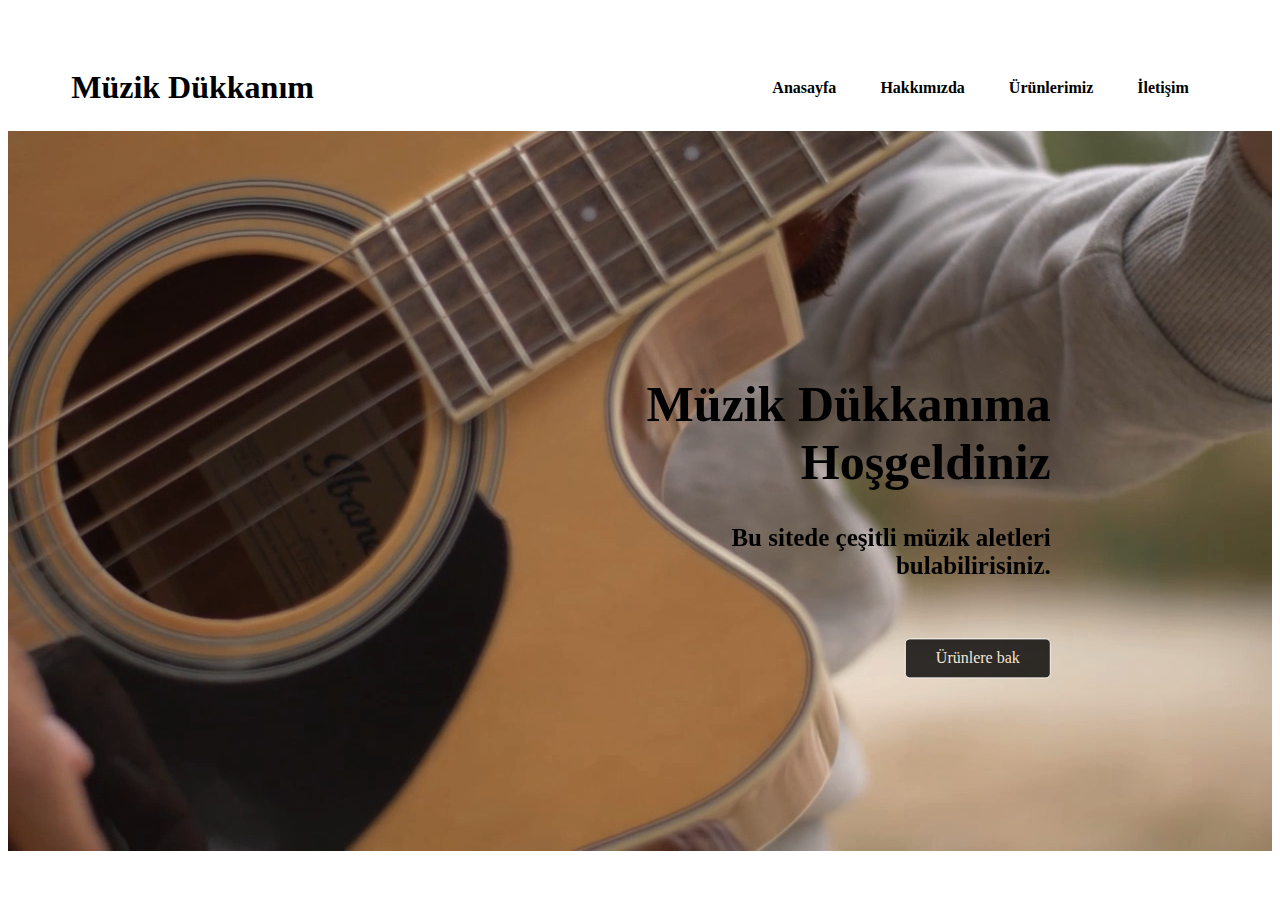
<file: index.html>
<!DOCTYPE html>
<html lang="tr">
<head>
    <meta charset="UTF-8">
    <meta name="viewport" content="width=device-width, initial-scale=1.0">
    <link rel="stylesheet" href="style.css">
    <title>Müzik Dükkanım</title>
</head>
<body>
    <!-- Header Start -->
    <header>
        <nav>
            <h1>Müzik Dükkanım</h1>
            <ul>
                <li><a href="index.html">Anasayfa</a></li>
                <li><a href="about-us.html">Hakkımızda</a></li>
                <li><a href="products.html">Ürünlerimiz</a></li>
                <li><a href="contact.html">İletişim</a></li>
            </ul>
        </nav>
    </header>
    <!-- Header End -->

    <section class="intro">
        <div class="video-container">
            <video src="/video.mp4" autoplay loop playsinline muted></video>
        </div>
        <div class="content">
            <h1 style="font-size: 50px;">Müzik Dükkanıma Hoşgeldiniz</h1>
            <h4 style="font-size: 25px;">Bu sitede çeşitli müzik aletleri bulabilirisiniz.</h4>
            <a href="products.html" class="product">Ürünlere bak</a>
        </div>
    </section>
     <!-- Section End -->
</body>
</html>
</file>
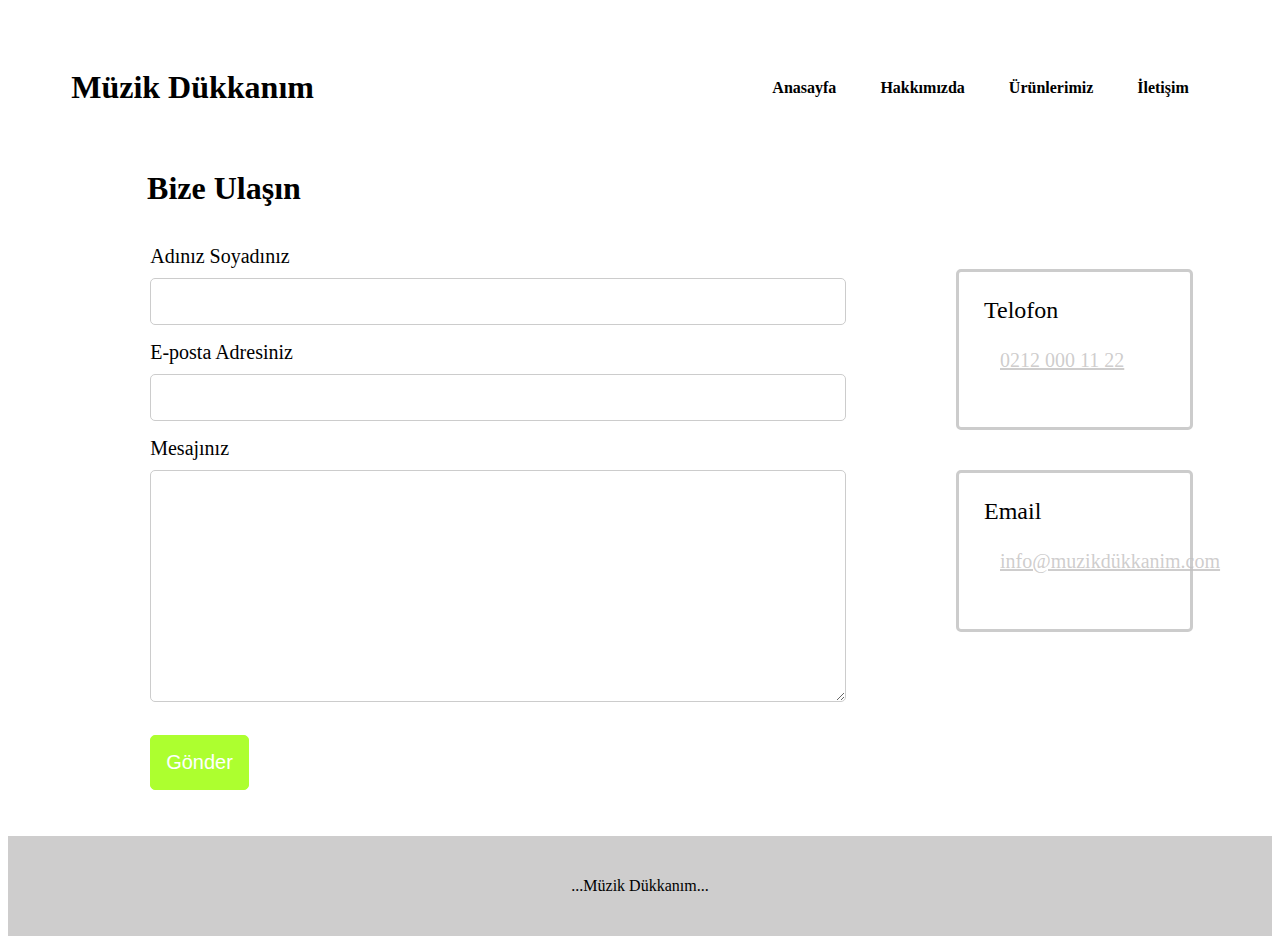
<file: contact.html>
<!DOCTYPE html>
<html lang="en">
<head>
    <meta charset="UTF-8">
    <meta name="viewport" content="width=device-width, initial-scale=1.0">
    <link rel="stylesheet" href="style.css">
    <title>Müzik Dükkanım | İletişim</title>  
    <style>
        .form-div{
            margin-top: 16px;
            margin-bottom: 16px;
            font-size: 20px;
        }
        .form-input{
            margin-top: 10px;
            padding: 15px;
            display: block;
            width: 100%;
            border: 1px solid #ccc;
            border-radius: 5px;
        }
        .form-button{
            margin-top: 5%;
            margin-bottom: 7%;
            padding: 15px;
            display: block;
            border: 1px solid greenyellow;
            border-radius: 5px;
            color: white;
            background-color: greenyellow;
            font-size: 20px;
        }
        .box{
            margin-right: 25%;
            margin-bottom: 25px;
            margin-top: 40px;
            padding: 25px;
            display: block;        
            border: 3px solid #ccc;
            border-radius: 5px;
        }
        .box-a{
            margin-top: 5%;
            margin-bottom: 8%;
            padding: 15px;
            display: block;
            border: 1px solid white;
            border-radius: 5px;
            color: #c2c0c0cb;
            background-color: white;
            font-size: 20px;
        }
    </style> 
</head>
<body>
    <!-- Header Start -->
    <header>
        <nav>
            <h1>Müzik Dükkanım</h1>
            <ul>
                <li><a href="index.html">Anasayfa</a></li>
                <li><a href="about-us.html">Hakkımızda</a></li>
                <li><a href="products.html">Ürünlerimiz</a></li>
                <li><a href="contact.html">İletişim</a></li>
            </ul>
        </nav>
    </header>
    <!-- Header End -->

    <!-- Section Start -->
    <section style="background-image: url(https://img.freepik.com/premium-vector/islamic-background-with-abstract-ornament-arabian-style-use-arabic-seamless-pattern-texture_7505-1643.jpg);">
        <br>
        <h1 style="margin-left: 11%;font-size: xx-large;">Bize Ulaşın</h1>
        <div class="row" style="display: flex;">
            <!-- Form Start-->
            <div class="col" style="flex: 3;">
                <form action="#" method="POST" style="margin-left: 15%; margin-right: 15%;">
                    <div class="form-div">
                      <label>Adınız Soyadınız</label>
                      <input class="form-input" type="text" required>
                    </div>

                    <div class="form-div">
                      <label>E-posta Adresiniz</label>
                      <input class="form-input" type="email"  required>
                    </div>    

                    <div class="form-div">
                      <label>Mesajınız</label>
                      <textarea class="form-input" style="height: 200px;" required ></textarea>
                    </div>

                    <input class="form-button" type="submit" value="Gönder">
                </form>
            </div>
            <!-- Form End-->

            <!-- Right Column Start -->
            <div class="col" style="flex: 1;">
                <div class="box">
                    <label style="font-size: x-large;"> Telofon</label>
                    <a class="box-a" href="tel:0212 000 11 22">0212 000 11 22</a>
                </div>
                <div class="box">
                    <label style="font-size: x-large;"> Email</label>
                    <a class="box-a" href="mailto: info@muzikdükkanim.com">info@muzikdükkanim.com</a>
                </div>
            </div>
            <!-- Right Column End -->
        </div>    
    </section>
     <!-- Section End -->

    <!-- Footer Star-->
    <footer class="footer">
        <p>...Müzik Dükkanım...</p>
    </footer>
    <!-- Footer End-->
</body>
</html>
</file>
<file: style.css>
header{
    height: 85px;
    width: 100%;
    padding-bottom: 3%;            
}
nav{
    display: flex;
    align-items: center;
    justify-content: space-between;
    padding-top: 40px;
    padding-left: 5%;
    padding-right: 5%;
}
nav ul li{
    list-style-type: none;
    display: inline-block;
    padding: 10px 20px;
}
nav ul li a{
    color:black;
    text-decoration: none;
    font-weight: bold;
}
nav ul li a:hover{
    color:peachpuff;
}

.intro {
    position: relative;
}

.content {
    position: absolute;
    transform: translate(-50%, -50%);
    z-index: 2;
    margin-top: 30%;
    margin-left: 65%;
    text-align: right;
}

/* viode konumlandırma */
.video-container{
    position: absolute;
    width: 100%;
    left: 0;
    overflow: hidden;  
}
.video-container video{
    min-width: 100%;  
    left: 0;    
}

.content{
     z-index: 2;
}
.product{
    display: inline-block;
    padding: 10px 30px;
    background: black;
    color:antiquewhite;
    border-radius: 5px;
    border: solid white 1px;
    margin-top: 25px;
    opacity: .8;
    text-decoration: none;
}

/*Footer Bölümü*/
.footer{
    background-color:  #c2c0c0cb;
    text-align: center;
    padding-top: 25px;
    padding-bottom: 25px;
}
</file>
